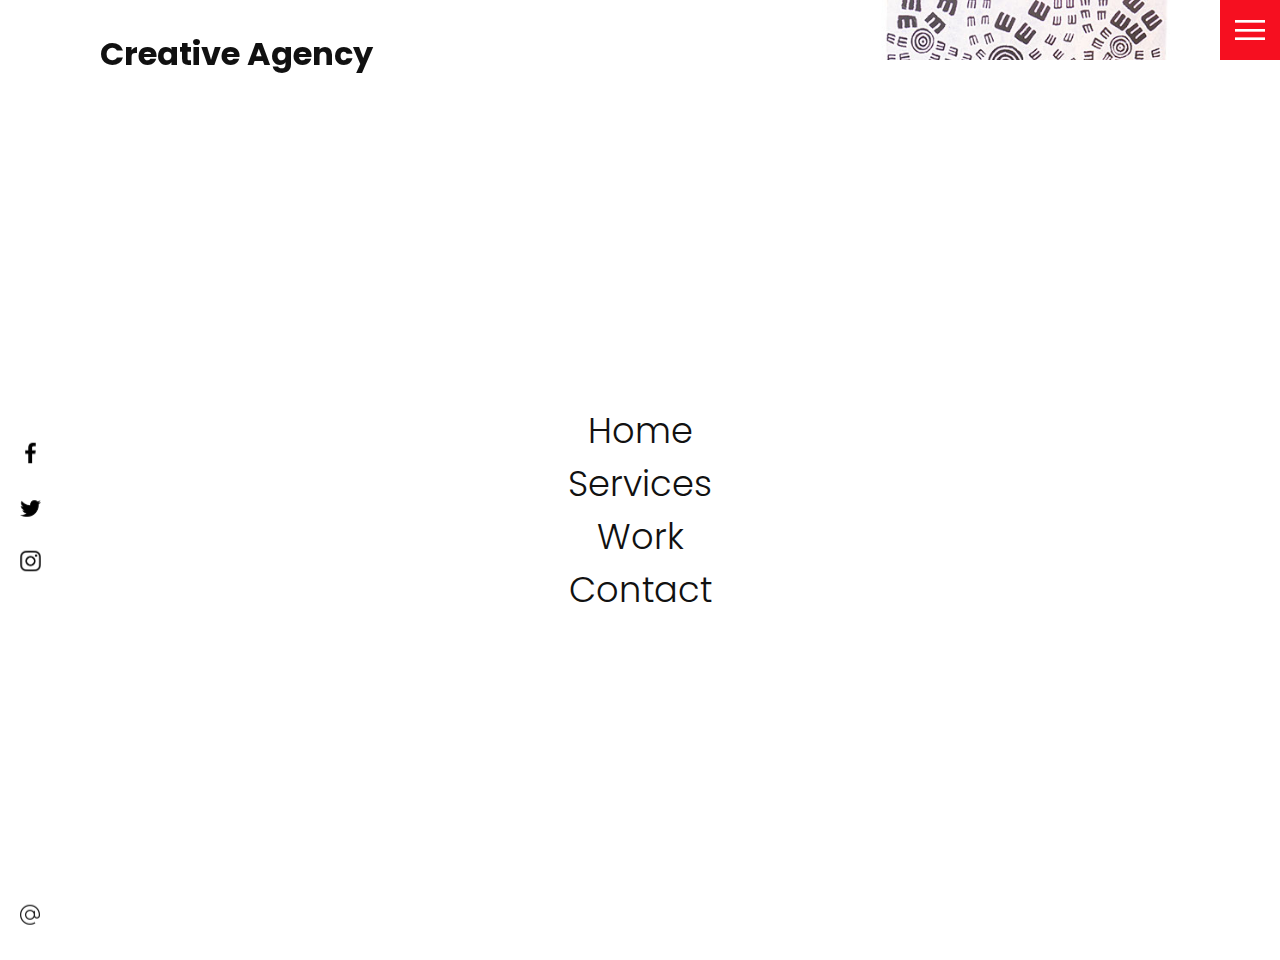
<file: index.html>
<!DOCTYPE html>
<html lang="en">
  <head>
    <meta charset="UTF-8" />
    <meta http-equiv="X-UA-Compatible" content="IE=edge" />
    <meta name="viewport" content="width=device-width, initial-scale=1.0" />
    <title>Creative Agency</title>
    <link rel="stylesheet" href="css/style.css" />
  </head>
  <body>
    <header>
      <div class="logo">Creative Agency</div>
      <div class="toggle"></div>
      <nav class="navigation active">
        <ul>
          <li><a href="index.html">Home</a></li>
          <li><a href="services.html">Services</a></li>
          <li><a href="work.html">Work</a></li>
          <li><a href="contact.html">Contact</a></li>
        </ul>
        <div class="social-bar">
          <ul>
            <li>
              <a href="https://facebook.com/"
                ><img src="images/facebook.png" target="_blank" alt="facebook"
              /></a>
            </li>
            <li>
              <a href="https://twitter.com/"
                ><img src="images/twitter.png" target="_blank" alt="twitter"
              /></a>
            </li>
            <li>
              <a href="https://instagram.com/"
                ><img
                  src="images/instagram.png"
                  target="_blank"
                  alt="instagram"
              /></a>
            </li>
          </ul>
          <a href="mailto:you@email.com" class="email-icon">
            <img src="images/email.png" alt="email" />
          </a>
        </div>
      </nav>
    </header>

    <section>
      <img src="images/home-img.jpg" class="home-img" alt="home" />
      <div class="home-content">
        <h1>
          We help you to achieve <br />
          your goals
        </h1>
        <p>
          Lorem ipsum dolor sit amet consectetur adipisicing elit. Eaque libero
          a ullam cum possimus nobis maxime vero repellendus minus eveniet?
        </p>
        <a href="contact.html" class="btn">Get Started</a>
      </div>
    </section>
    <script src="js/script.js"></script>
  </body>
</html>
</file>
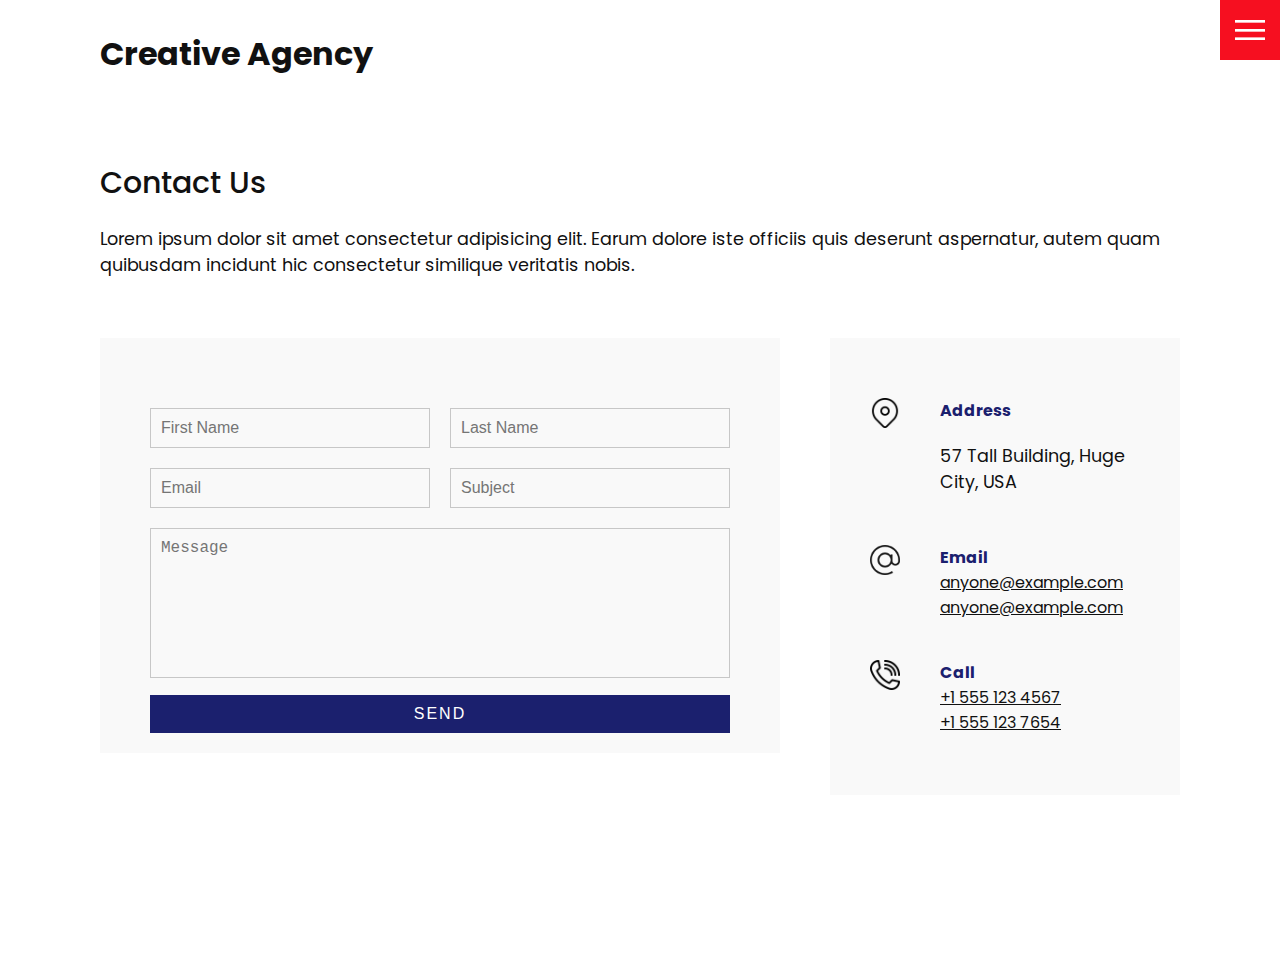
<file: contact.html>
<!DOCTYPE html>
<html lang="en">
  <head>
    <meta charset="UTF-8" />
    <meta http-equiv="X-UA-Compatible" content="IE=edge" />
    <meta name="viewport" content="width=device-width, initial-scale=1.0" />
    <title>Creative Agency</title>
    <link rel="stylesheet" href="css/style.css" />
  </head>
  <body>
    <header>
      <div class="logo">Creative Agency</div>
      <div class="toggle"></div>
      <nav class="navigation">
        <ul>
          <li><a href="index.html">Home</a></li>
          <li><a href="services.html">Services</a></li>
          <li><a href="work.html">Work</a></li>
          <li><a href="contact.html">Contact</a></li>
        </ul>
        <div class="social-bar">
          <ul>
            <li>
              <a href="https://facebook.com/"
                ><img src="images/facebook.png" target="_blank" alt="facebook"
              /></a>
            </li>
            <li>
              <a href="https://twitter.com/"
                ><img src="images/twitter.png" target="_blank" alt="twitter"
              /></a>
            </li>
            <li>
              <a href="https://instagram.com/"
                ><img
                  src="images/instagram.png"
                  target="_blank"
                  alt="instagram"
              /></a>
            </li>
          </ul>
          <a href="mailto:you@email.com" class="email-icon">
            <img src="images/email.png" alt="email" />
          </a>
        </div>
      </nav>
    </header>

    <section>
      <div class="title">
        <h1>Contact Us</h1>
        <p>
          Lorem ipsum dolor sit amet consectetur adipisicing elit. Earum dolore
          iste officiis quis deserunt aspernatur, autem quam quibusdam incidunt
          hic consectetur similique veritatis nobis.
        </p>
      </div>

      <div class="contact">
        <div class="contact-form">
          <form>
            <div class="row">
              <div class="input-50">
                <input type="text" placeholder="First Name" />
              </div>
              <div class="input-50">
                <input type="text" placeholder="Last Name" />
              </div>
            </div>
            <div class="row">
              <div class="input-50">
                <input type="text" placeholder="Email" />
              </div>
              <div class="input-50">
                <input type="text" placeholder="Subject" />
              </div>
            </div>
            <div class="row">
              <div class="input-100">
                <textarea placeholder="Message"></textarea>
              </div>
            </div>
            <div class="row">
              <div class="input-100">
                <input type="submit" value="Send" />
              </div>
            </div>
          </form>
        </div>

        <div class="contact-info">
          <div class="info-box">
            <img src="images/address.png" class="contact-icon" alt="" />
            <div class="details">
              <h4>Address</h4>
              <p>57 Tall Building, Huge City, USA</p>
            </div>
          </div>
          <div class="info-box">
            <img src="images/email.png" class="contact-icon" alt="" />
            <div class="details">
              <h4>Email</h4>
              <a href="mailto:">anyone@example.com</a>
              <a href="mailto:">anyone@example.com</a>
            </div>
          </div>
          <div class="info-box">
            <img src="images/call.png" class="contact-icon" alt="" />
            <div class="details">
              <h4>Call</h4>
              <a href="tel:+5551234567">+1 555 123 4567</a>
              <a href="tel:+5551234567">+1 555 123 7654</a>
            </div>
          </div>
        </div>
      </div>
    </section>
    <script src="js/script.js"></script>
  </body>
</html>
</file>
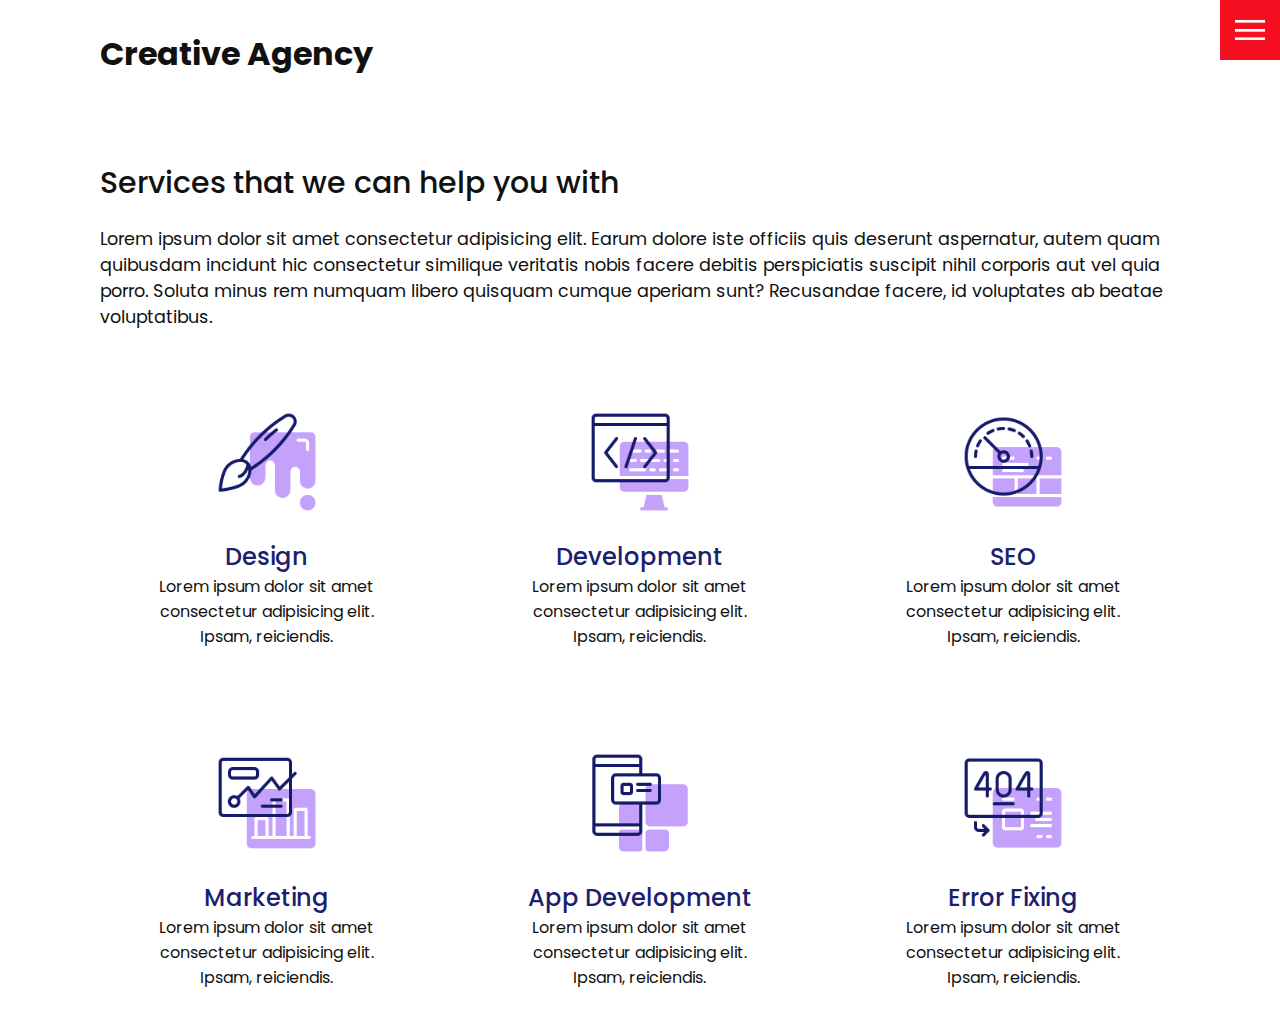
<file: services.html>
<!DOCTYPE html>
<html lang="en">
  <head>
    <meta charset="UTF-8" />
    <meta http-equiv="X-UA-Compatible" content="IE=edge" />
    <meta name="viewport" content="width=device-width, initial-scale=1.0" />
    <title>Creative Agency</title>
    <link rel="stylesheet" href="css/style.css" />
  </head>
  <body>
    <header>
      <div class="logo">Creative Agency</div>
      <div class="toggle"></div>
      <nav class="navigation">
        <ul>
          <li><a href="index.html">Home</a></li>
          <li><a href="services.html">Services</a></li>
          <li><a href="work.html">Work</a></li>
          <li><a href="contact.html">Contact</a></li>
        </ul>
        <div class="social-bar">
          <ul>
            <li>
              <a href="https://facebook.com/"
                ><img src="images/facebook.png" target="_blank" alt="facebook"
              /></a>
            </li>
            <li>
              <a href="https://twitter.com/"
                ><img src="images/twitter.png" target="_blank" alt="twitter"
              /></a>
            </li>
            <li>
              <a href="https://instagram.com/"
                ><img
                  src="images/instagram.png"
                  target="_blank"
                  alt="instagram"
              /></a>
            </li>
          </ul>
          <a href="mailto:you@email.com" class="email-icon">
            <img src="images/email.png" alt="email" />
          </a>
        </div>
      </nav>
    </header>

    <section>
      <div class="title">
        <h1>Services that we can help you with</h1>
        <p>
          Lorem ipsum dolor sit amet consectetur adipisicing elit. Earum dolore
          iste officiis quis deserunt aspernatur, autem quam quibusdam incidunt
          hic consectetur similique veritatis nobis facere debitis perspiciatis
          suscipit nihil corporis aut vel quia porro. Soluta minus rem numquam
          libero quisquam cumque aperiam sunt? Recusandae facere, id voluptates
          ab beatae voluptatibus.
        </p>
      </div>
      <div class="services">
        <div class="service">
          <div class="icon">
            <img src="/images/001.png" alt="" />
            <h2>Design</h2>
            Lorem ipsum dolor sit amet consectetur adipisicing elit. Ipsam,
            reiciendis.
          </div>
        </div>
        <div class="service">
          <div class="icon">
            <img src="/images/002.png" alt="" />
            <h2>Development</h2>
            Lorem ipsum dolor sit amet consectetur adipisicing elit. Ipsam,
            reiciendis.
          </div>
        </div>
        <div class="service">
          <div class="icon">
            <img src="/images/003.png" alt="" />
            <h2>SEO</h2>
            Lorem ipsum dolor sit amet consectetur adipisicing elit. Ipsam,
            reiciendis.
          </div>
        </div>
        <div class="service">
          <div class="icon">
            <img src="/images/004.png" alt="" />
            <h2>Marketing</h2>
            Lorem ipsum dolor sit amet consectetur adipisicing elit. Ipsam,
            reiciendis.
          </div>
        </div>
        <div class="service">
          <div class="icon">
            <img src="/images/005.png" alt="" />
            <h2>App Development</h2>
            Lorem ipsum dolor sit amet consectetur adipisicing elit. Ipsam,
            reiciendis.
          </div>
        </div>
        <div class="service">
          <div class="icon">
            <img src="/images/006.png" alt="" />
            <h2>Error Fixing</h2>
            Lorem ipsum dolor sit amet consectetur adipisicing elit. Ipsam,
            reiciendis.
          </div>
        </div>
      </div>
    </section>
    <script src="js/script.js"></script>
  </body>
</html>
</file>
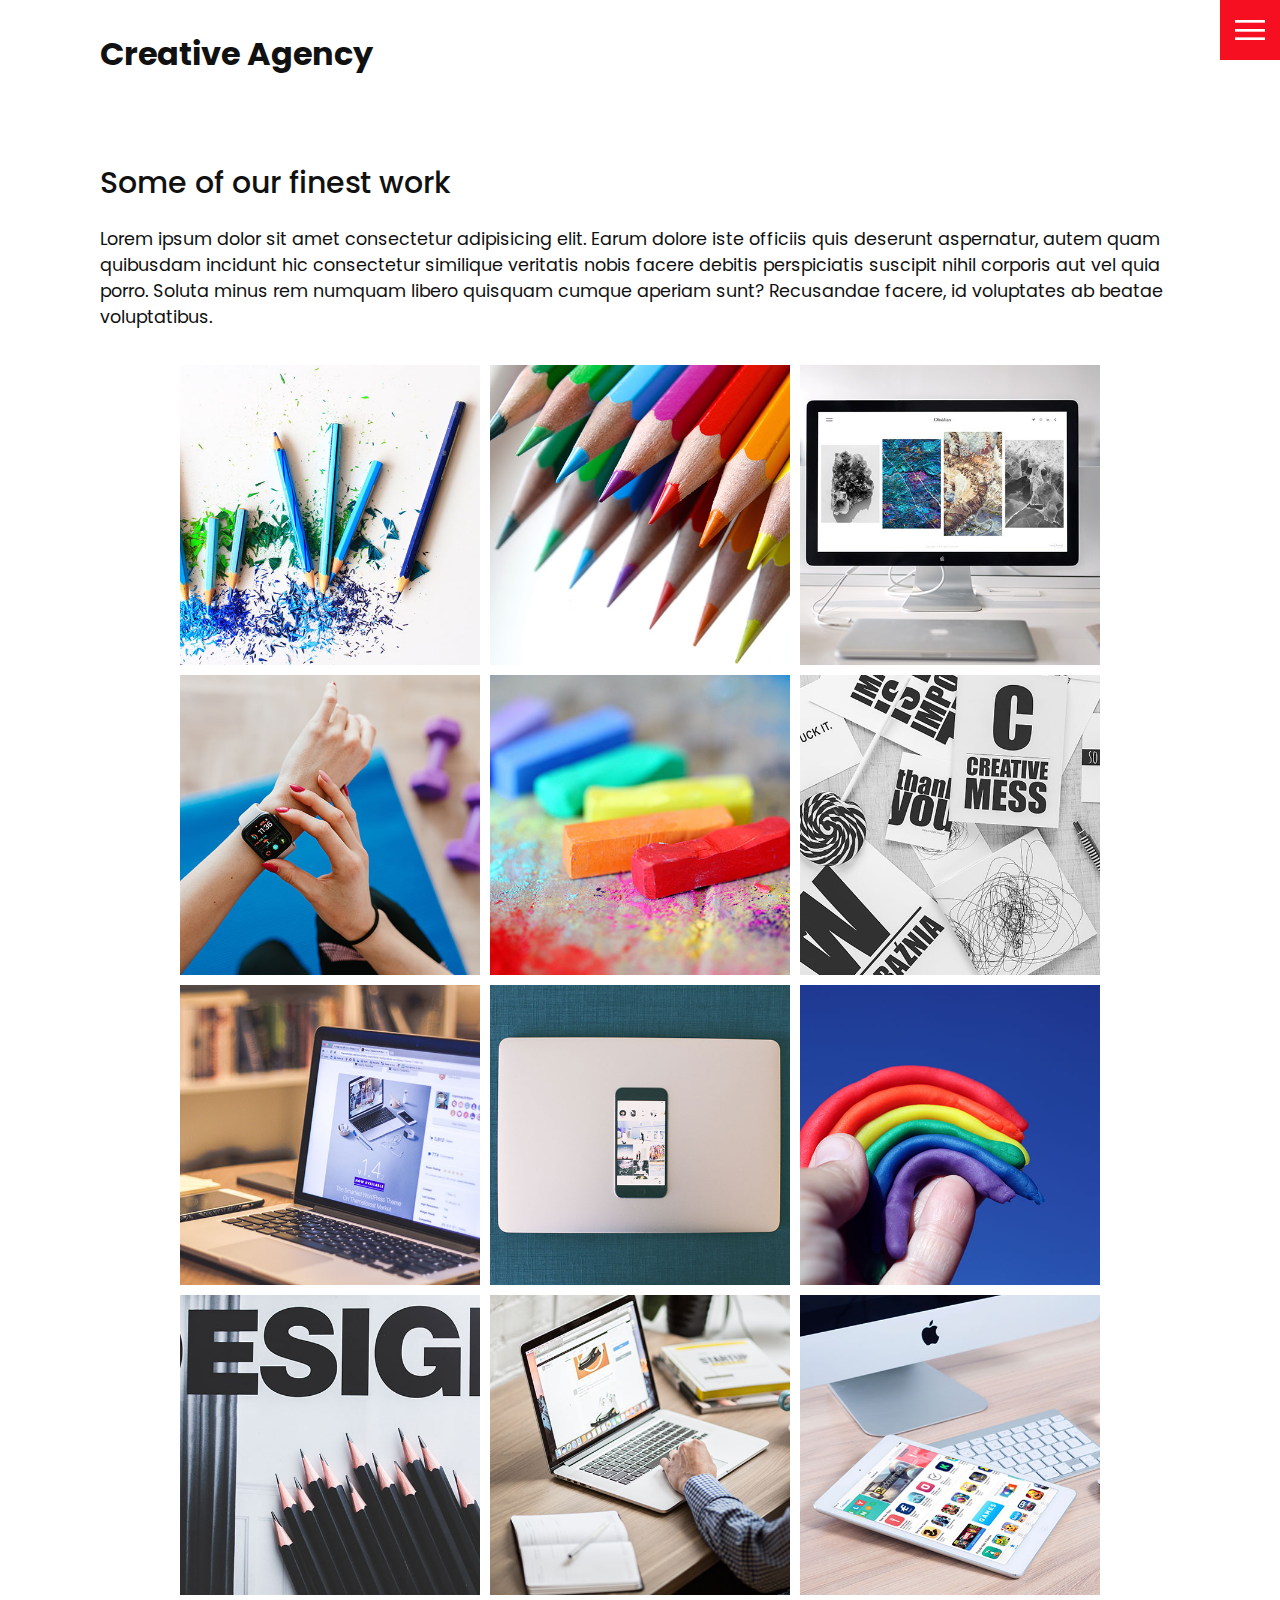
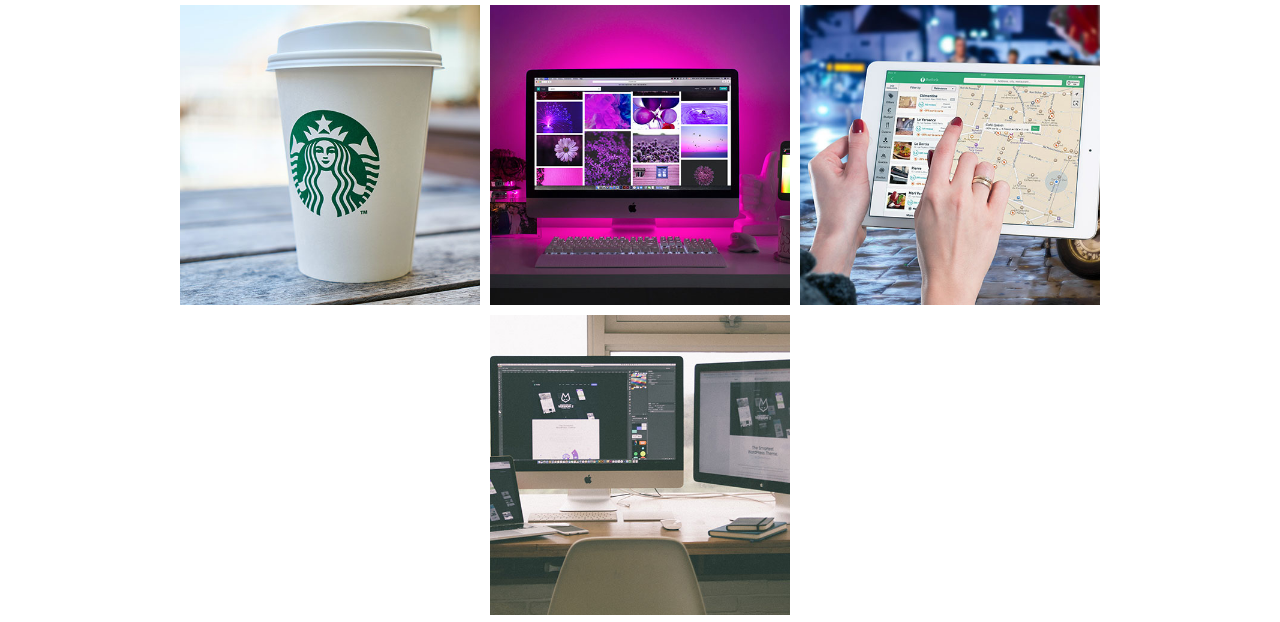
<file: work.html>
<!DOCTYPE html>
<html lang="en">
  <head>
    <meta charset="UTF-8" />
    <meta http-equiv="X-UA-Compatible" content="IE=edge" />
    <meta name="viewport" content="width=device-width, initial-scale=1.0" />
    <title>Creative Agency</title>
    <link rel="stylesheet" href="css/style.css" />
  </head>
  <body>
    <header>
      <div class="logo">Creative Agency</div>
      <div class="toggle"></div>
      <nav class="navigation">
        <ul>
          <li><a href="index.html">Home</a></li>
          <li><a href="services.html">Services</a></li>
          <li><a href="work.html">Work</a></li>
          <li><a href="contact.html">Contact</a></li>
        </ul>
        <div class="social-bar">
          <ul>
            <li>
              <a href="https://facebook.com/"
                ><img src="images/facebook.png" target="_blank" alt="facebook"
              /></a>
            </li>
            <li>
              <a href="https://twitter.com/"
                ><img src="images/twitter.png" target="_blank" alt="twitter"
              /></a>
            </li>
            <li>
              <a href="https://instagram.com/"
                ><img
                  src="images/instagram.png"
                  target="_blank"
                  alt="instagram"
              /></a>
            </li>
          </ul>
          <a href="mailto:you@email.com" class="email-icon">
            <img src="images/email.png" alt="email" />
          </a>
        </div>
      </nav>
    </header>

    <section>
      <div class="title">
        <h1>Some of our finest work</h1>
        <p>
          Lorem ipsum dolor sit amet consectetur adipisicing elit. Earum dolore
          iste officiis quis deserunt aspernatur, autem quam quibusdam incidunt
          hic consectetur similique veritatis nobis facere debitis perspiciatis
          suscipit nihil corporis aut vel quia porro. Soluta minus rem numquam
          libero quisquam cumque aperiam sunt? Recusandae facere, id voluptates
          ab beatae voluptatibus.
        </p>
      </div>

      <div class="portfolio">
        <div class="item">
          <img src="images/portfolio-item1.jpg" alt="" />
          <div class="action">
            <a href="#">Launch</a>
          </div>
        </div>
        <div class="item">
          <img src="images/portfolio-item2.jpg" alt="" />
          <div class="action">
            <a href="#">Launch</a>
          </div>
        </div>
        <div class="item">
          <img src="images/portfolio-item3.jpg" alt="" />
          <div class="action">
            <a href="#">Launch</a>
          </div>
        </div>
        <div class="item">
          <img src="images/portfolio-item4.jpg" alt="" />
          <div class="action">
            <a href="#">Launch</a>
          </div>
        </div>
        <div class="item">
          <img src="images/portfolio-item5.jpg" alt="" />
          <div class="action">
            <a href="#">Launch</a>
          </div>
        </div>
        <div class="item">
          <img src="images/portfolio-item6.jpg" alt="" />
          <div class="action">
            <a href="#">Launch</a>
          </div>
        </div>
        <div class="item">
          <img src="images/portfolio-item7.jpg" alt="" />
          <div class="action">
            <a href="#">Launch</a>
          </div>
        </div>
        <div class="item">
          <img src="images/portfolio-item8.jpg" alt="" />
          <div class="action">
            <a href="#">Launch</a>
          </div>
        </div>
        <div class="item">
          <img src="images/portfolio-item9.jpg" alt="" />
          <div class="action">
            <a href="#">Launch</a>
          </div>
        </div>
        <div class="item">
          <img src="images/portfolio-item10.jpg" alt="" />
          <div class="action">
            <a href="#">Launch</a>
          </div>
        </div>
        <div class="item">
          <img src="images/portfolio-item11.jpg" alt="" />
          <div class="action">
            <a href="#">Launch</a>
          </div>
        </div>
        <div class="item">
          <img src="images/portfolio-item12.jpg" alt="" />
          <div class="action">
            <a href="#">Launch</a>
          </div>
        </div>
        <div class="item">
          <img src="images/portfolio-item13.jpg" alt="" />
          <div class="action">
            <a href="#">Launch</a>
          </div>
        </div>
        <div class="item">
          <img src="images/portfolio-item14.jpg" alt="" />
          <div class="action">
            <a href="#">Launch</a>
          </div>
        </div>
        <div class="item">
          <img src="images/portfolio-item15.jpg" alt="" />
          <div class="action">
            <a href="#">Launch</a>
          </div>
        </div>
        <div class="item">
          <img src="images/portfolio-item16.jpg" alt="" />
          <div class="action">
            <a href="#">Launch</a>
          </div>
        </div>
      </div>
    </section>
    <script src="js/script.js"></script>
  </body>
</html>
</file>
<file: css/style.css>
@import url("https://fonts.googleapis.com/css2?family=Poppins:wght@200;300;400;500;600;700;800;900&display=swap");

:root {
  --primary-color: #f60f20;
  --secondary-color: #1b206e;
}

* {
  box-sizing: border-box;
  margin: 0;
  padding: 0;
}

/* GLOBAL */

html,
body {
  font-family: "Poppins", sans-serif;
  color: #111;
}

h1 {
  font-size: 30px;
  font-weight: 500;
}

p {
  margin: 20px 0 10px;
  font-size: 1.1rem;
}

section {
  display: flex;
  flex-direction: column;
  height: 100vh;
  align-items: center;
  padding: 100px;
  margin-top: 60px;
}

section.home {
  flex-direction: row;
  margin-top: 0;
}

/* END GLOBAL */

/* BUTTON */

.btn {
  display: inline-block;
  cursor: pointer;
  background: var(--primary-color);
  color: #fff;
  text-decoration: none;
  padding: 10px 30px;
  margin: 20px 0;
  border: 0;
}

.btn:hover {
  transform: scale(0.98);
}

/* END BUTTON */

/* HOME PAGE */
.home-content {
  position: relative;
  z-index: 10;
  max-width: 600px;
}

.home-img {
  position: absolute;
  bottom: 0;
  right: 0;
  height: 110%;
}

/* END HOME PAGE */

/* LOGO & NAV */

.logo {
  position: absolute;
  top: 30px;
  left: 100px;
  font-size: 2rem;
  font-weight: 700;
  z-index: 20;
}

.navigation {
  position: fixed;
  /* top: 0; */
  left: 100%;
  width: 100%;
  height: 100%;
  background-color: #fff;
  z-index: 15;
  display: flex;
  justify-content: center;
  align-items: center;
}

.navigation.active {
  left: 0;
}

.navigation ul {
  position: relative;
}

.navigation ul li {
  position: relative;
  list-style: none;
  text-align: center;
}

.navigation ul li a {
  font-size: 2.2rem;
  color: #111;
  text-decoration: none;
  font-weight: 300;
}

.navigation ul li a:hover {
  color: var(--primary-color);
}

.navigation .social-bar {
  position: absolute;
  top: 0;
  left: 0;
  width: 60px;
  height: 100%;
  display: flex;
  justify-content: center;
  align-items: center;
}

.navigation .social-bar a {
  display: inline-block;
  transform: scale(0.5);
}

.navigation .email-icon {
  position: absolute;
  bottom: 20px;
  transform: scale(0.5);
}

/* END LOGO & NAV */

/* TOGGLE */

.toggle {
  position: fixed;
  cursor: pointer;
  top: 0;
  right: 0;
  width: 60px;
  height: 60px;
  background: var(--primary-color) url(/images/menu.png);
  background-size: 30px;
  background-repeat: no-repeat;
  background-position: center;
  z-index: 20;
}

.toggle.active {
  background: var(--primary-color) url(/images/close.png);
  background-size: 25px;
  background-repeat: no-repeat;
  background-position: center;
}

/* SERVICES & GRID */

.services {
  display: grid;
  grid-template-columns: repeat(3, 1fr);
  grid-template-rows: repeat(2, 1fr);
  gap: 40px;
  text-align: center;
  margin-top: 40px;
}

.service {
  padding: 2rem;
}

.service .icon img {
  max-width: 100px;
}

.service:hover {
  box-shadow: 0 10px 30px rgba(0, 0, 0, 0.1);
}

.service h2 {
  font-size: 24px;
  font-weight: 500;
  margin-top: 20px;
  color: var(--secondary-color);
}

/* WORK PAGE */

.portfolio {
  display: flex;
  flex-wrap: wrap;
  margin-top: 20px;
  align-items: center;
  justify-content: center;
}

.portfolio .item {
  position: relative;
  width: 300px;
  height: 300px;
  margin: 5px;
}

.portfolio .item .action {
  position: absolute;
  display: flex;
  align-items: center;
  justify-content: center;
  top: 0;
  left: 0;
  width: 100%;
  height: 100%;
  background: rgba(0, 0, 0, 0.8);
  opacity: 0;
  transition: 0.5s;
}

.portfolio .item:hover .action {
  opacity: 1;
}

.portfolio .item .action a {
  display: inline-block;
  color: #fff;
  text-decoration: none;
  border: 1px solid #fff;
  padding: 5px 15px;
}

.portfolio .item img {
  width: 100%;
  height: 100%;
}

/* CONTACT PAGE */

.contact {
  position: relative;
  width: 100%;
  margin-top: 50px;
  display: flex;
  justify-content: space-between;
  align-items: flex-start;
}

.contact-form {
  position: relative;
  background: #f9f9f9;
  width: calc(100% - 400px);
  padding: 60px 40px 20px;
}

.contact-form form {
  width: 100%;
}

.contact-form .row {
  width: 100%;
  display: flex;
}

.contact-form .input-50 {
  width: 50%;
  margin: 0 10px;
}

.contact-form .input-100 {
  width: 100%;
  margin: 0 10px;
}

.contact-form .row input,
.contact-form .row textarea {
  position: relative;
  border: 1px solid rgba(0, 0, 0, 0.2);
  color: #111;
  background: transparent;
  width: 100%;
  padding: 10px;
  outline: none;
  font-size: 16px;
  font-weight: 300;
  margin: 10px 0;
  resize: none;
}

.contact-form .row textarea {
  height: 150px;
}

.contact-form .row input[type="submit"] {
  background-color: var(--secondary-color);
  color: #fff;
  margin: 0;
  text-transform: uppercase;
  letter-spacing: 2px;
  font-weight: 300;
  border: 0;
  cursor: pointer;
  transition: 0.25s;
}

.contact-form .row input[type="submit"]:hover {
  background-color: #2b33aa;
}

.contact-info {
  width: 350px;
  background: #f9f9f9;
  padding: 60px 40px 20px;
}

.contact-info .info-box {
  display: flex;
  align-items: flex-start;
  margin-bottom: 40px;
}

.contact-info .info-box .contact-icon {
  width: 30px;
  margin-right: 40px;
}

.contact-info .info-box .details h4 {
  color: var(--secondary-color);
}

.contact-info .info-box .details a {
  color: #111;
}

.contact-info .info-box .details {
  display: flex;
  flex-direction: column;
}

/* MEDIA */

@media (max-width: 1000px) {
  .home-img {
    display: none;
  }
  .logo {
    top: 10px;
    left: 40px;
    font-size: 1.5rem;
  }
  section {
    padding: 100px 40px;
  }
  .navigation ul li a {
    font-size: 2rem;
  }
  .services {
    grid-template-columns: repeat(2, 1fr);
    grid-template-rows: repeat(3, 1fr);
  }
  .contact {
    flex-direction: column;
  }
  .contact-form,
  .contact-info {
    width: 100%;
    padding: 30px 30px 20px;
  }
  .contact-info {
    margin-top: 20px;
  }
  .contact-form .row {
    flex-direction: column;
  }
  .contact-form .row .input-50,
  .contact-form .row .input-100 {
    width: 100%;
    margin: 0;
  }
}

@media (max-width: 768px) {
  .logo {
    left: 2rem;
  }
  section {
    padding: 3rem;
  }
  .services {
    grid-template-columns: 1fr;
    grid-template-rows: repeat(6, 1fr);
  }
  .service {
    padding: 1rem 2rem;
    box-shadow: 0 10px 30px rgba(0, 0, 0, 0.1);
  }
}
</file>
